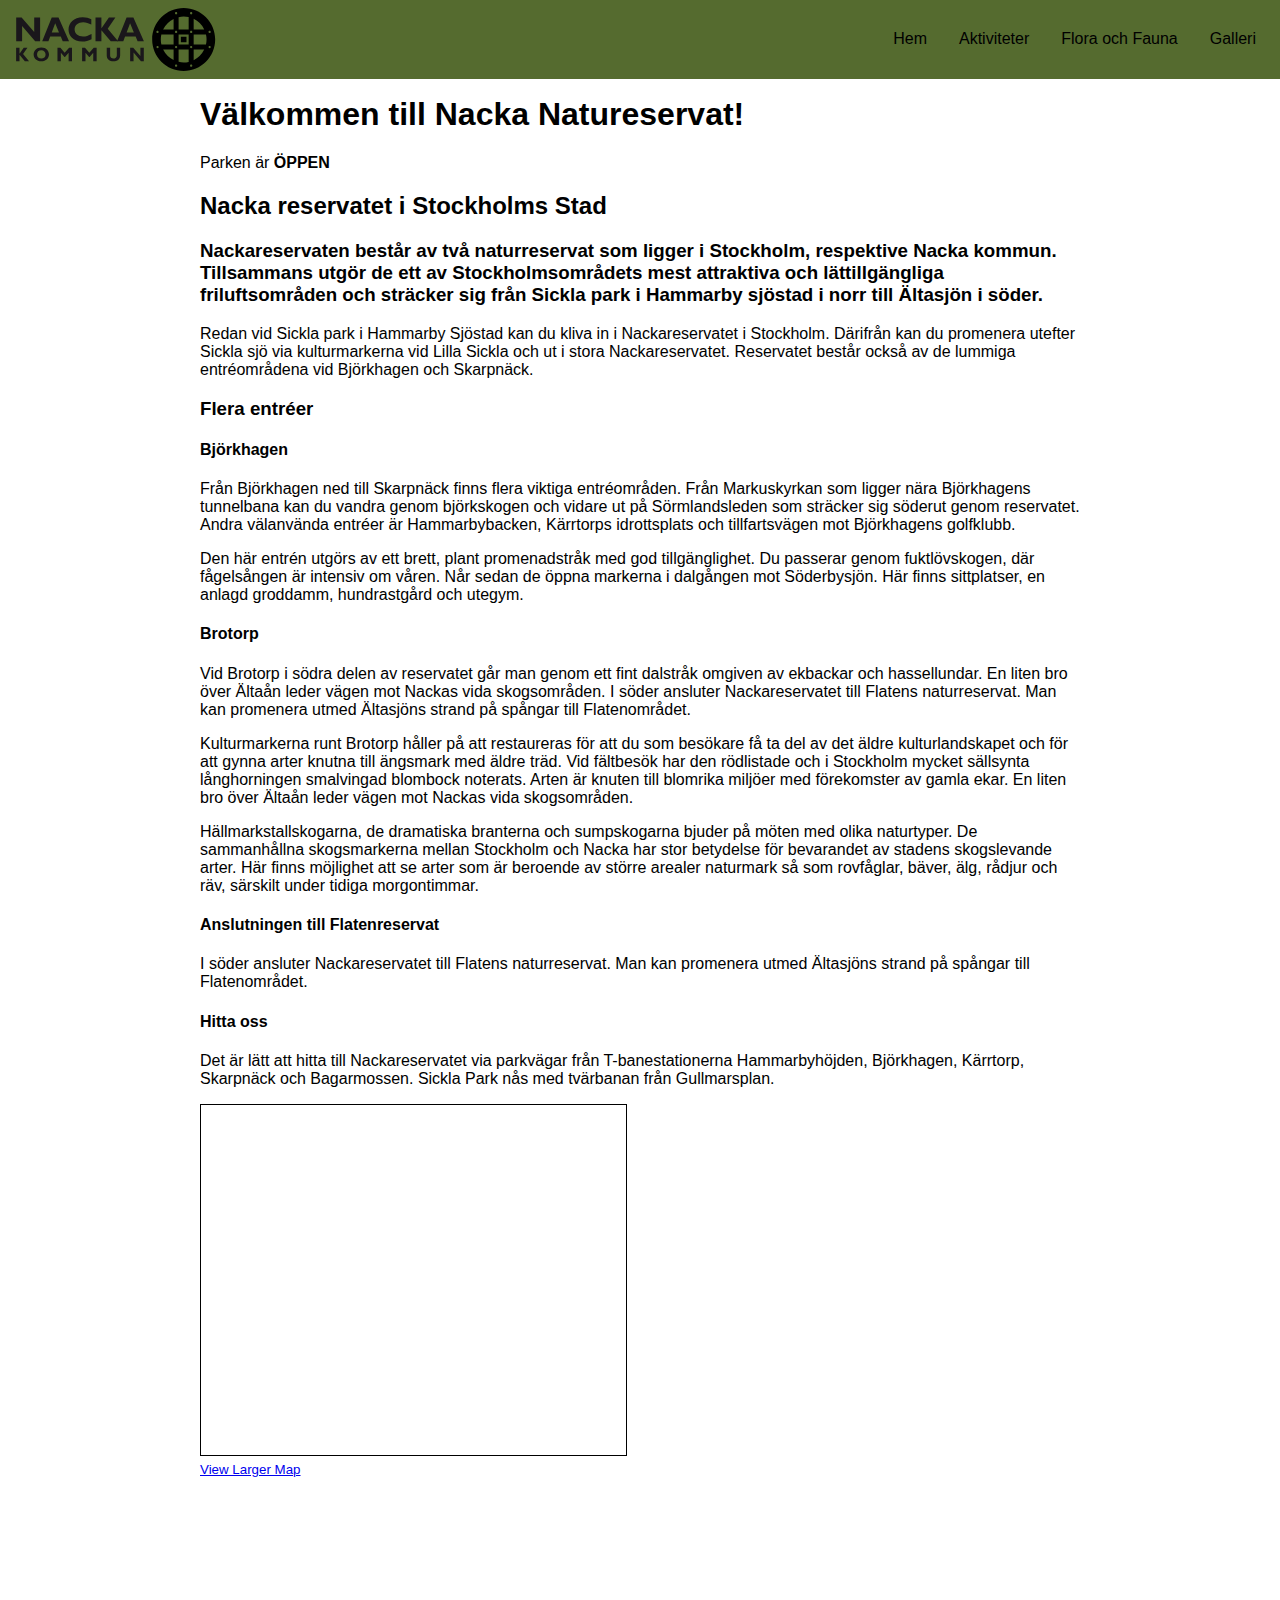
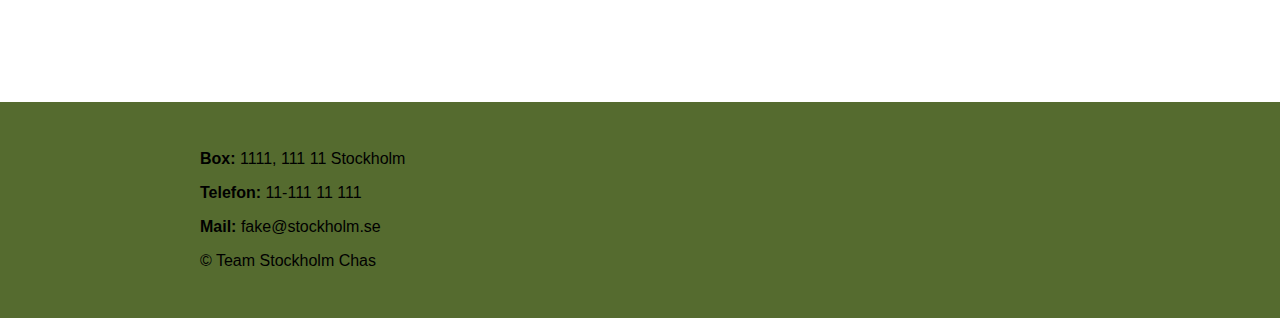
<file: index.html>
<!DOCTYPE html>
<html lang="sv">
<head>
    <meta charset="UTF-8">
    <meta name="viewport" content="width=device-width, initial-scale=1.0">
    <title>Hem</title>
    <link rel="stylesheet" href="sharedStyles.css">
    <link rel="shortcut icon" href="content/images/favicon.svg" type="image/x-icon">
</head>

<body>
    <header>
        <img class="nav-image" src="content/images/nacka-black.svg" alt="Nacka Icon">
        <nav>
            <a class="nav-item" href="index.html">Hem</a>
            <a class="nav-item" href="aktiviteter.html">Aktiviteter</a>
            <a class="nav-item" href="flora-och-fauna.html">Flora och Fauna</a>
            <a class="nav-item" href="galleri.html">Galleri</a>
        </nav>
    </header>

    <main>

        <h1>Välkommen till Nacka Natureservat!</h1>

        <aside>
            <p>Parken är <strong>ÖPPEN</strong></p>
        </aside>

    
        <article>
            <section>
                <h2>Nacka reservatet i Stockholms Stad</h2>
                <h3>Nackareservaten består av två naturreservat som ligger i Stockholm, respektive Nacka kommun. 
                    Tillsammans utgör de ett av Stockholmsområdets mest attraktiva och lättillgängliga friluftsområden 
                    och sträcker sig från Sickla park i Hammarby sjöstad i norr till Ältasjön i söder.</h3>
                <p>Redan vid Sickla park i Hammarby Sjöstad kan du kliva in i Nackareservatet i Stockholm. 
                    Därifrån kan du promenera utefter Sickla sjö via kulturmarkerna vid Lilla Sickla och ut i stora Nackareservatet. 
                    Reservatet består också av de lummiga entréområdena vid Björkhagen och Skarpnäck.</p>
            </section>
            <section>
                <h3>Flera entréer</h3>
                <h4>Björkhagen</h4>
                <p>
                    Från Björkhagen ned till Skarpnäck finns flera viktiga entréområden. 
                    Från Markuskyrkan som ligger nära Björkhagens tunnelbana kan du vandra genom björkskogen och 
                    vidare ut på Sörmlandsleden som sträcker sig söderut genom reservatet. 
                    Andra välanvända entréer är Hammarbybacken, Kärrtorps idrottsplats och tillfartsvägen mot Björkhagens golfklubb.
                </p>
                <p>
                    Den här entrén utgörs av ett brett, plant promenadstråk med god tillgänglighet. 
                    Du passerar genom fuktlövskogen, där fågelsången är intensiv om våren. 
                    Når sedan de öppna markerna i dalgången mot Söderbysjön. 
                    Här finns sittplatser, en anlagd groddamm, hundrastgård och utegym.
                </p>
                <h4>Brotorp</h4>
                <p>
                    Vid Brotorp i södra delen av reservatet går man genom ett fint dalstråk omgiven av ekbackar och hassellundar. 
                    En liten bro över Ältaån leder vägen mot Nackas vida skogsområden. I söder ansluter Nackareservatet till Flatens naturreservat. 
                    Man kan promenera utmed Ältasjöns strand på spångar till Flatenområdet.
                </p>
                <p>
                    Kulturmarkerna runt Brotorp håller på att restaureras för att du som besökare få ta del av det äldre kulturlandskapet och 
                    för att gynna arter knutna till ängsmark med äldre träd. 
                    Vid fältbesök har den rödlistade och i Stockholm mycket sällsynta långhorningen smalvingad blombock noterats. 
                    Arten är knuten till blomrika miljöer med förekomster av gamla ekar. En liten bro över Ältaån leder vägen mot Nackas vida skogsområden.
                </p>
                <p>
                    Hällmarkstallskogarna, de dramatiska branterna och sumpskogarna bjuder på möten med olika naturtyper. 
                    De sammanhållna skogsmarkerna mellan Stockholm och Nacka har stor betydelse för bevarandet av stadens skogslevande arter. 
                    Här finns möjlighet att se arter som är beroende av större arealer naturmark så som rovfåglar, bäver, 
                    älg, rådjur och räv, särskilt under tidiga morgontimmar.
                </p>
                <h4>Anslutningen till Flatenreservat</h4>
                <p>
                    I söder ansluter Nackareservatet till Flatens naturreservat. 
                    Man kan promenera utmed Ältasjöns strand på spångar till Flatenområdet.
                </p>
            </section>
            <section>
                <h4>Hitta oss</h4>
                <p>
                    Det är lätt att hitta till Nackareservatet via parkvägar från T-banestationerna Hammarbyhöjden, 
                    Björkhagen, Kärrtorp, Skarpnäck och Bagarmossen. Sickla Park nås med tvärbanan från Gullmarsplan.
                </p>
                <iframe width="425" height="350" src="https://www.openstreetmap.org/export/embed.html?bbox=18.075771331787113%2C59.254912815376116%2C18.219966888427738%2C59.31050511674698&amp;layer=mapnik" style="border: 1px solid black"></iframe>
                <br/><small><a href="https://www.openstreetmap.org/#map=13/59.28272/18.14787">View Larger Map</a></small>
            </section>
        </article>
    </main>

    <footer>
        <p class="footer-item"><strong>Box:</strong> 1111, 111 11 Stockholm</p>
        <p class="footer-item"><strong>Telefon: </strong><a class="footer-contact" href="tel:01">11-111 11 111</a></p>
        <p class="footer-item"><strong>Mail: </strong><a class="footer-contact" href="mailto:fake@stockholm.se">fake@stockholm.se</a></p>
        <p class="footer-item">© <a class="footer-contact" href="https://github.com/ChasVasastan/NackaHemsida">Team Stockholm Chas</a></p>
    </footer>


</body>
</html>
</file>
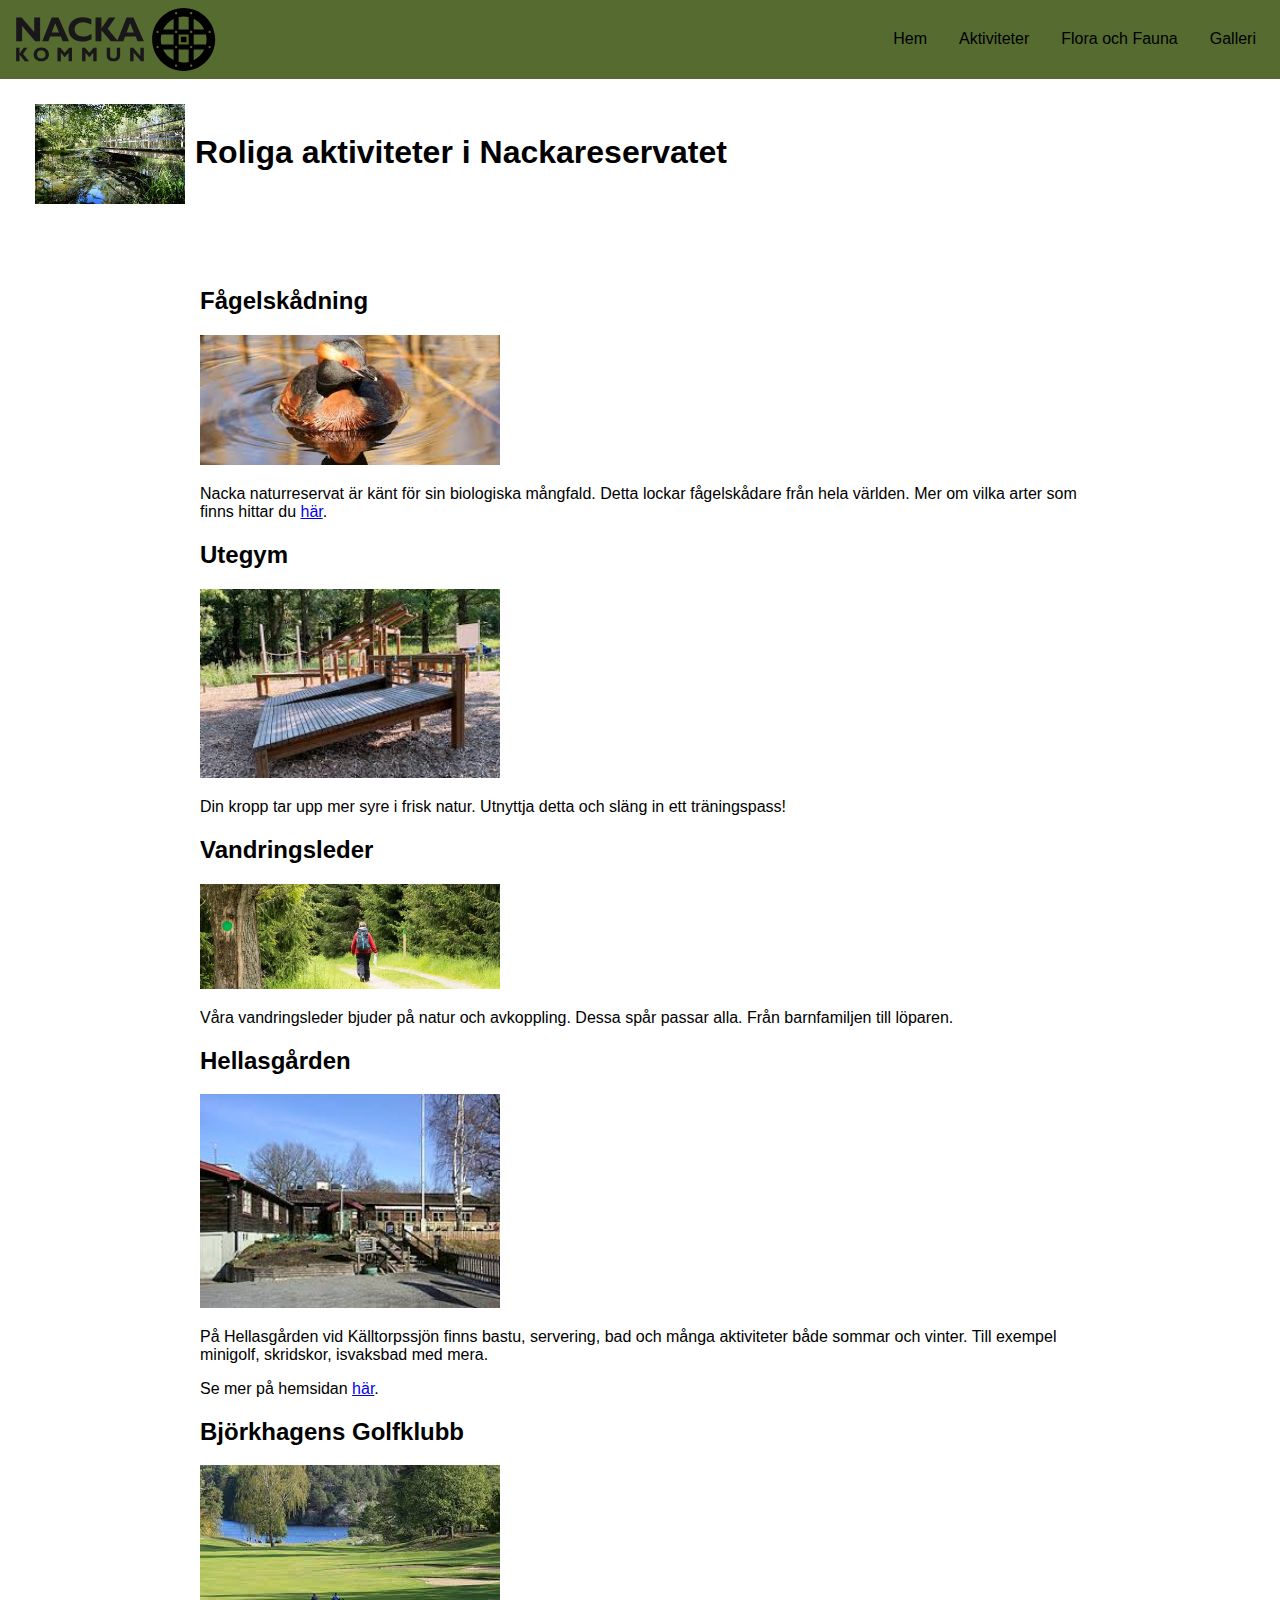
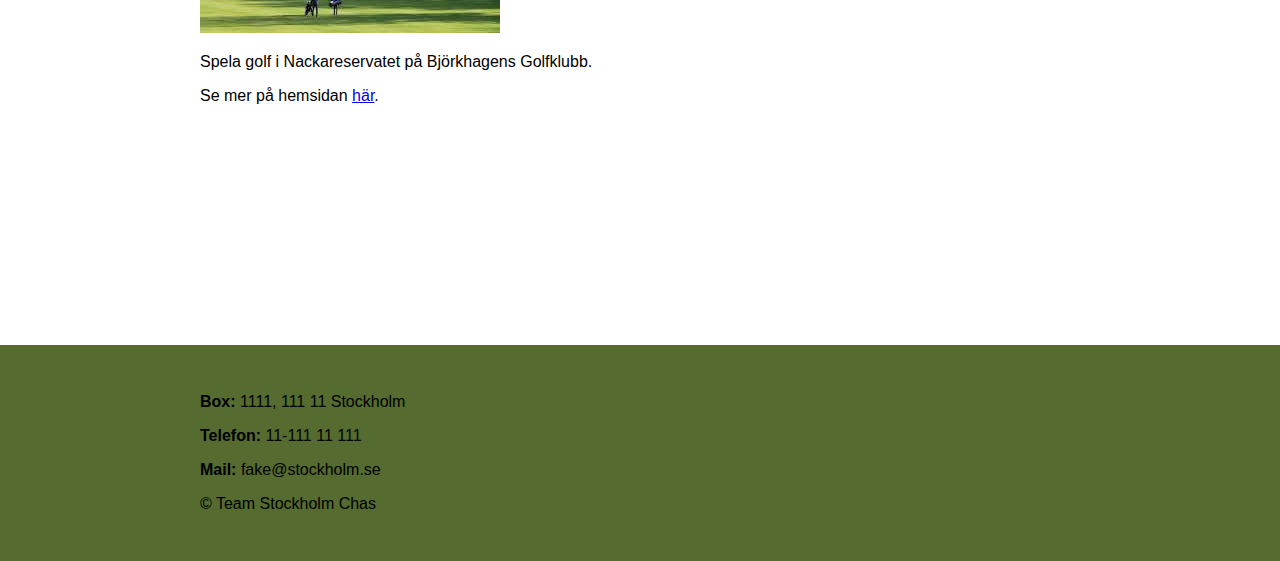
<file: aktiviteter.html>
<!DOCTYPE html>
<html lang="sv">
<head>
    <meta charset="UTF-8">
    <meta name="viewport" content="width=device-width, initial-scale=1.0">
    <title>Aktiviteter</title>
    <link rel="stylesheet" href="sharedStyles.css">
    <style>
        h1 {
            display: flex;
            flex-direction: row;
            margin-left: 0px;
            padding: 25px;
        }
        h1 img {
            padding: 10px;
        }
        h1 span {
            margin-top: 40px;
        }
    </style>
</head>
<body>
    <header>
        <img class="nav-image" src="content/images/nacka-black.svg" alt="Nacka Icon">
        <nav>            
            <a class="nav-item" href="index.html">Hem</a>
            <a class="nav-item" href="aktiviteter.html">Aktiviteter</a>
            <a class="nav-item" href="flora-och-fauna.html">Flora och Fauna</a>
            <a class="nav-item" href="galleri.html">Galleri</a>
        </nav>
    </header>
         
     <h1><img src="content/images/bro.jpg" alt="Bro i Nackareservatet" width="150"/><span>Roliga aktiviteter i Nackareservatet</span></h1>
    <main>
       
        <section>
            <h2>Fågelskådning</h2>
            <img src="content/images/fågelskådning.jpg" alt="Fågelskådning" width="300">
                <p>Nacka naturreservat är känt för sin biologiska mångfald.
                    Detta lockar fågelskådare från hela världen. Mer om vilka
                    arter som finns hittar du <a href="flora-och-fauna.html">här</a>.</p>
        </section>
        <section>
            <h2>Utegym</h2>
            <img src="content/images/utegym.jpg" alt="Utegym" width="300">
            <p>Din kropp tar upp mer syre i frisk natur. Utnyttja detta och släng in ett träningspass!</p>
        </section>
        <section>
            <h2>Vandringsleder</h2>
            <img src="content/images/vandringsled.jpg" alt="Vandringsled" width="300">
            <p>Våra vandringsleder bjuder på natur och avkoppling. Dessa spår passar alla. Från barnfamiljen till löparen. </p>
        </section>

        <section>
            <h2>Hellasgården</h2>
            <a href="https://hellasgarden.se/?"><img src="content/images/hellas.jpg" alt="Hellasgården" width="300"/></a>
            <p>På Hellasgården vid Källtorpssjön finns bastu, servering, bad och många aktiviteter både sommar och vinter. Till exempel minigolf, skridskor, isvaksbad med mera.</p>
            <p>Se mer på hemsidan <a href="https://hellasgarden.se/?">här</a>.</p>

        </section>

        <section>
            <h2>Björkhagens Golfklubb</h2>
            <a href="https://www.bjgk.se/"><img src="content/images/golf.jpg" alt="Golf" width="300"></a>
            <p>Spela golf i Nackareservatet på Björkhagens Golfklubb.</p>
            <p>Se mer på hemsidan <a href="https://www.bjgk.se/">här</a>.</p>
        </section>
    </main>
    <footer>
        <p class="footer-item"><strong>Box:</strong> 1111, 111 11 Stockholm</p>
        <p class="footer-item"><strong>Telefon: </strong><a class="footer-contact" href="tel:01">11-111 11 111</a></p>
        <p class="footer-item"><strong>Mail: </strong><a class="footer-contact" href="mailto:fake@stockholm.se">fake@stockholm.se</a></p>
        <p class="footer-item">© <a class="footer-contact" href="https://github.com/ChasVasastan/NackaHemsida">Team Stockholm Chas</a></p>
    </footer>
</body>
</html>
</file>
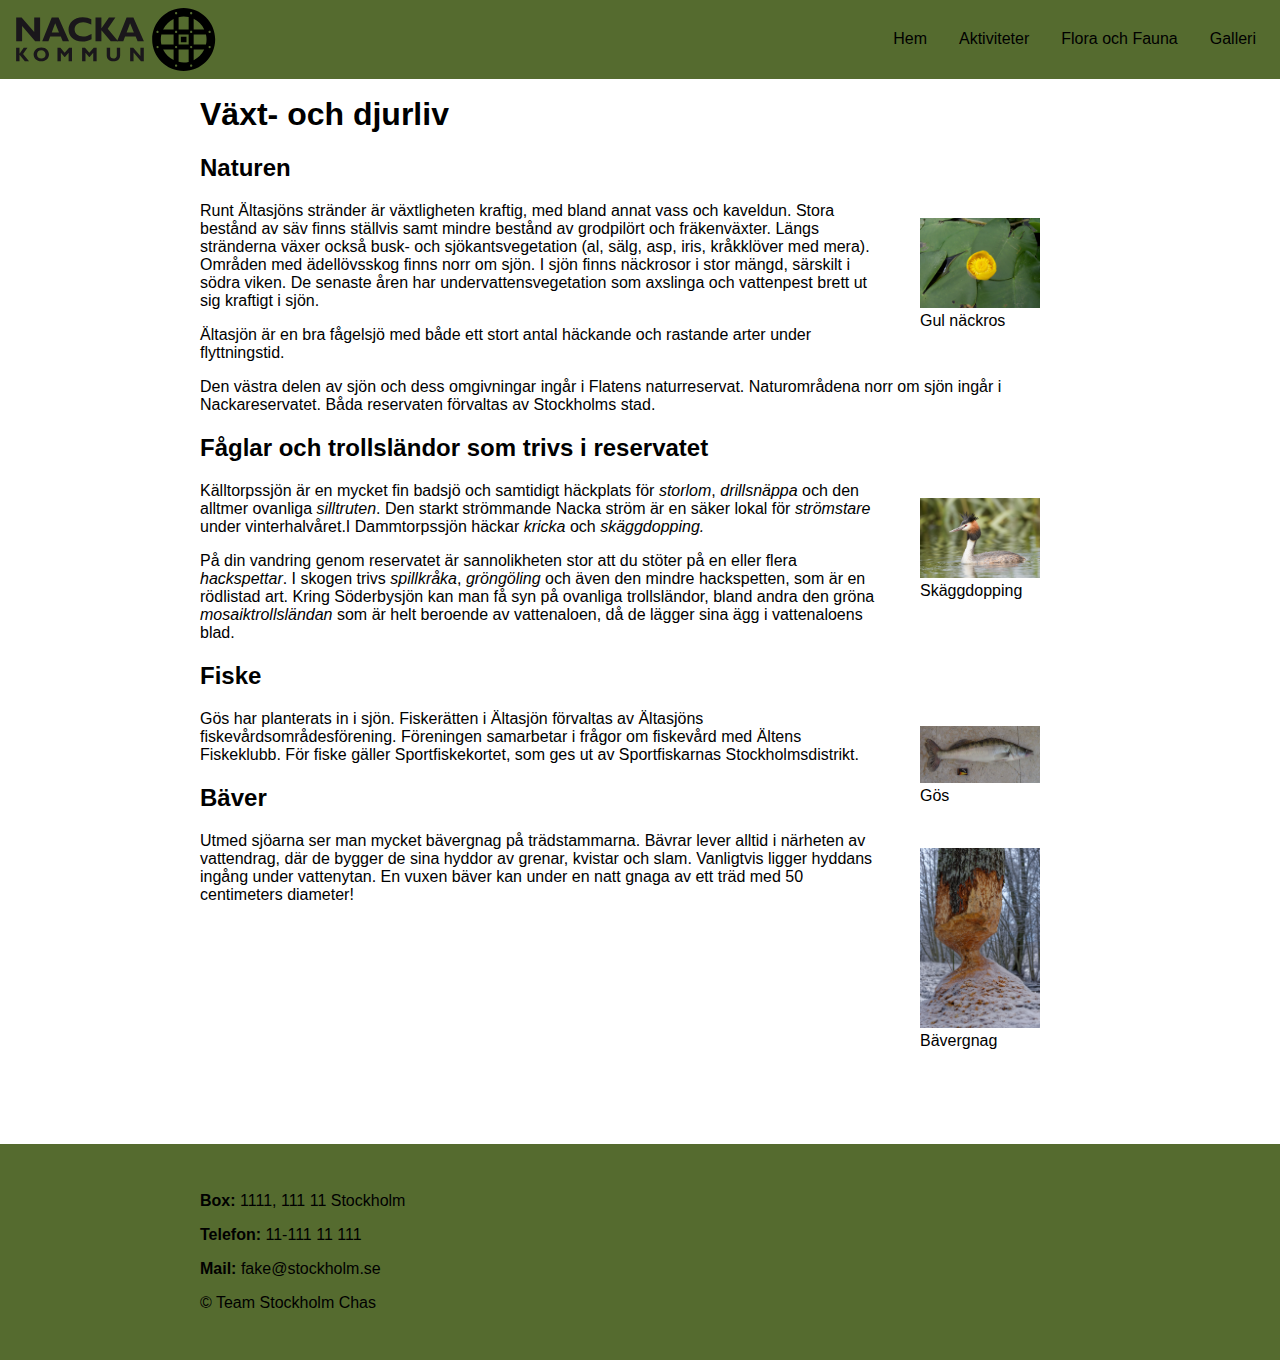
<file: flora-och-fauna.html>
<!DOCTYPE html>
<html lang="sv">
<head>
    <meta charset="UTF-8">
    <meta name="viewport" content="width=device-width, initial-scale=1.0">
    <title>Flora och fauna</title>
    <link rel="stylesheet" href="sharedStyles.css">
    <style>
     .fof img {
         width: 120px;
     }

     .fof figure {
         float: right;
     }
    </style>
</head>
<body>
    <header>
        <img class="nav-image" src="content/images/nacka-black.svg" alt="Nacka Icon">
        <nav>
            <a class="nav-item" href="index.html">Hem</a>
            <a class="nav-item" href="aktiviteter.html">Aktiviteter</a>
            <a class="nav-item" href="flora-och-fauna.html">Flora och Fauna</a>
            <a class="nav-item" href="galleri.html">Galleri</a>
        </nav>
    </header>

    <main>
    <h1>Växt- och djurliv</h1>
    <article class="fof">
        <h2>Naturen</h2>
        <figure>
            <a href="content/images/Nuphar_lutea_(Detail)_24072005-1.jpg">
                <img src="content/images/Nuphar_lutea_(Detail)_24072005-1.jpg" alt="Gul näckros (Nuphar lutea)" />
            </a>
            <figcaption>Gul näckros</figcaption>
        </figure>
        <p>Runt Ältasjöns stränder är växtligheten kraftig, med bland annat vass och kaveldun. Stora bestånd av säv finns ställvis samt mindre bestånd av grodpilört och fräkenväxter. Längs stränderna växer också busk- och sjökantsvegetation (al, sälg, asp, iris, kråkklöver med mera). Områden med ädellövsskog finns norr om sjön. I sjön finns näckrosor i stor mängd, särskilt i södra viken. De senaste åren har undervattensvegetation som axslinga och vattenpest brett ut sig kraftigt i sjön.</p>
        <p>Ältasjön är en bra fågelsjö med både ett stort antal häckande och rastande arter under flyttningstid.</p>
        <p>Den västra delen av sjön och dess omgivningar ingår i Flatens naturreservat. Naturområdena norr om sjön ingår i Nackareservatet. Båda reservaten förvaltas av Stockholms stad.</p>

        <h2>Fåglar och trollsländor som trivs i reservatet</h2>
        <figure>
            <a href="content/images/Podiceps_cristatus_2_-_Lake_Dulverton.jpg">
                <img src="content/images/Podiceps_cristatus_2_-_Lake_Dulverton.jpg" alt="Skäggdopping (Podiceps cristatus)" />
            </a>
            <figcaption>Skäggdopping</figcaption>
        </figure>
        <p>Källtorpssjön är en mycket fin badsjö och samtidigt häckplats för <em>storlom</em>, <em>drillsnäppa</em> och den alltmer ovanliga <em>silltruten</em>. Den starkt strömmande Nacka ström är en säker lokal för <em>strömstare</em> under vinterhalvåret.I Dammtorpssjön häckar <em>kricka</em> och <em>skäggdopping. </em></p>
        <p>På din vandring genom reservatet är sannolikheten stor att du stöter på en eller flera <em>hackspettar</em>. I skogen trivs <em>spillkråka</em>, <em>gröngöling</em> och även den mindre hackspetten, som är en rödlistad art. Kring Söderbysjön kan man få syn på ovanliga trollsländor, bland andra den gröna <em>mosaiktrollsländan</em> som är helt beroende av vattenaloen, då de lägger sina ägg i vattenaloens blad.</p>

        <h2>Fiske</h2>
        <figure>
            <a href="content/images/Sander_lucioperca_1.jpg">
                <img src="content/images/Sander_lucioperca_1.jpg" alt="Gös (Sander lucioperca)" />
            </a>
            <figcaption>Gös</figcaption>
        </figure>
        <p>Gös har planterats in i sjön. Fiskerätten i Ältasjön förvaltas av Ältasjöns fiskevårdsområdesförening. Föreningen samarbetar i frågor om fiskevård med Ältens Fiskeklubb. För fiske gäller Sportfiskekortet, som ges ut av Sportfiskarnas Stockholmsdistrikt.</p>

        <h2>Bäver</h2>
        <figure>
            <a href="content/images/beaver_cutting.jpg">
                <img src="content/images/beaver_cutting.jpg" alt="Bävergnag" />
            </a>
            <figcaption>Bävergnag</figcaption>
        </figure>
        <p>Utmed sjöarna ser man mycket bävergnag på trädstammarna. Bävrar lever alltid i närheten av vattendrag, där de bygger de sina hyddor av grenar, kvistar och slam. Vanligtvis ligger hyddans ingång under vattenytan. En vuxen bäver kan under en natt gnaga av ett träd med 50 centimeters diameter!</p>
    </article>
    </main>

    <footer>
        <p class="footer-item"><strong>Box:</strong> 1111, 111 11 Stockholm</p>
        <p class="footer-item"><strong>Telefon: </strong><a class="footer-contact" href="tel:01">11-111 11 111</a></p>
        <p class="footer-item"><strong>Mail: </strong><a class="footer-contact" href="mailto:fake@stockholm.se">fake@stockholm.se</a></p>
        <p class="footer-item">© <a class="footer-contact" href="https://github.com/ChasVasastan/NackaHemsida">Team Stockholm Chas</a></p>
    </footer>

</body>
</html>
</file>
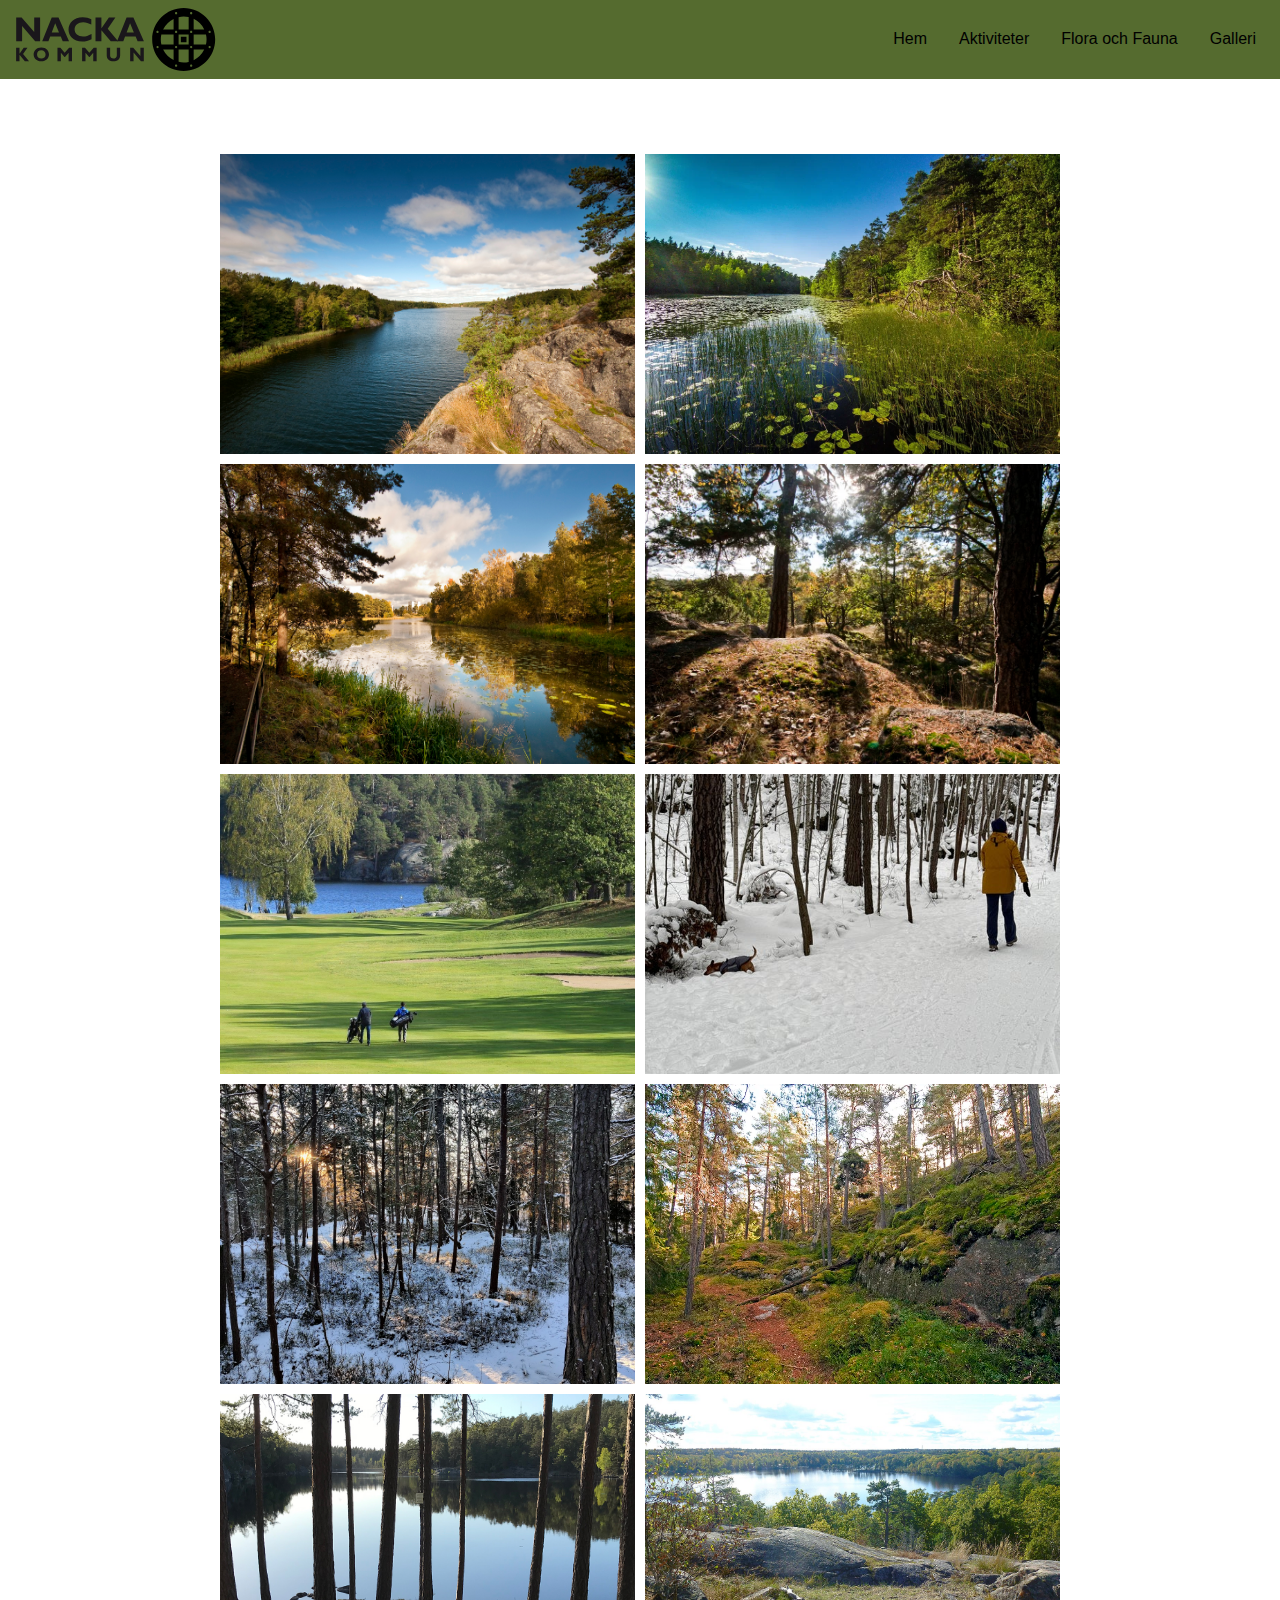
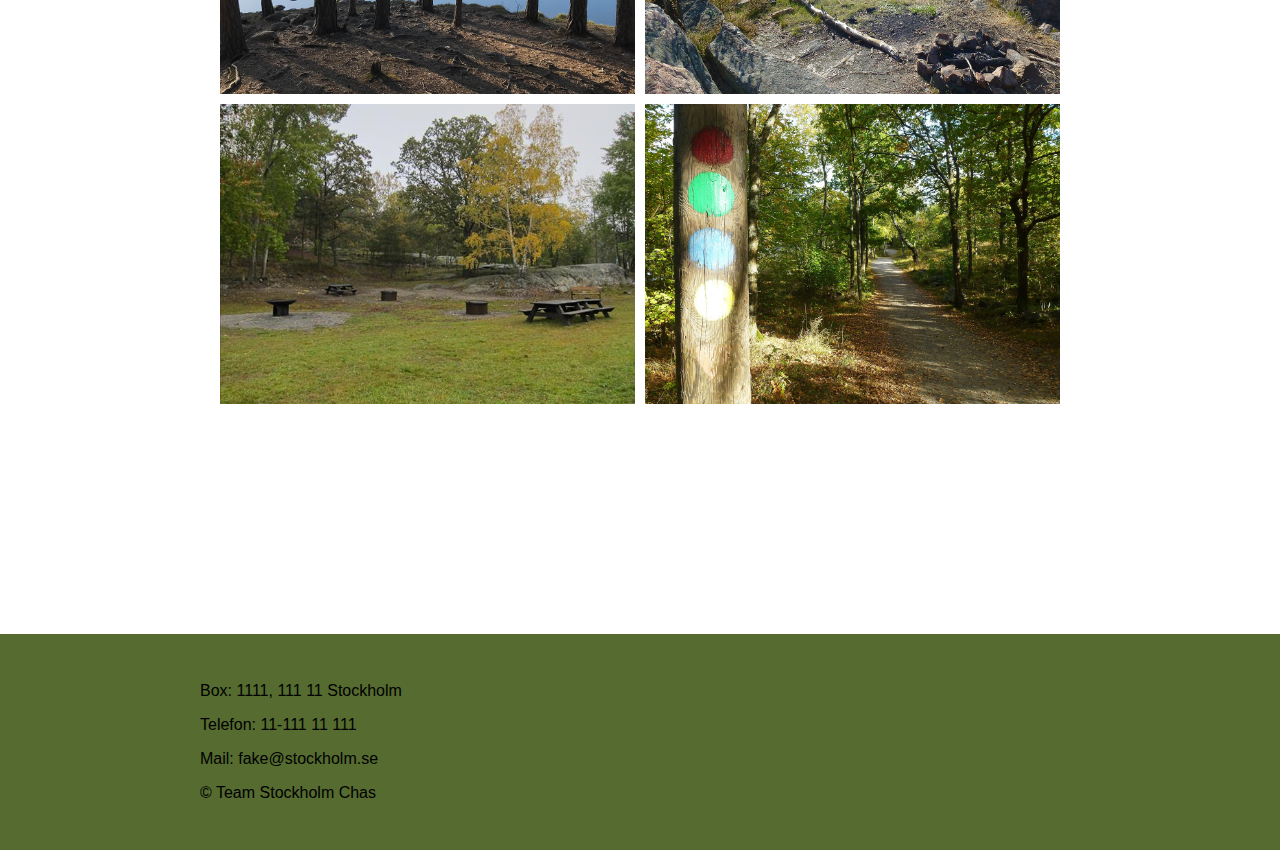
<file: galleri.html>
<!DOCTYPE html>
<html lang="sv">
<head>
    <meta charset="UTF-8">
    <meta name="viewport" content="width=device-width, initial-scale=1.0">
    <title>Galleri</title>
    <link rel="stylesheet" href="sharedStyles.css">
<style>
   .image-grid{
    display: grid;
    grid-template-columns: repeat(auto-fill, minmax(300px, 1fr));
    gap: 10px;
    padding: 20px;
    margin-left: 200px;
    margin-right: 200px;
    margin-top: 50px;
}

.image-grid img{
    width: 100%;
    height: 300px;
    display: block;
    object-fit: cover;
    cursor: pointer;
}

.enlarged-image {
    display: none;
    position: fixed;

}

</style>

</head>
<body>

    <header>
        <img class="nav-image" src="content/images/nacka-black.svg" alt="Nacka Icon">
        <nav>
            <a class="nav-item" href="index.html">Hem</a>
            <a class="nav-item" href="aktiviteter.html">Aktiviteter</a>
            <a class="nav-item" href="flora-och-fauna.html">Flora och Fauna</a>
            <a class="nav-item" href="galleri.html">Galleri</a>
        </nav>
    </header>

<br>
<br>
    <div class = "image-grid">
            <img src = "content/images/flaten.jpg" >
            <img src = "content/images/lotus.webp" >
            <img src = "content/images/sjo.jpg" >
            <img src = "content/images/skog.webp" >
            <img src = "content/images/golfbana.jpg">
            <img src = "content/images/winter.jpg" >
            <img src = "content/images/winterTrees.jpg" >      
            <img src = "content/images/trollskog.webp" >
            <img src = "content/images/träd.jpg" >    
            <img src = "content/images/bergGrill.jpg" >
            <img src = "content/images/grill.jpg" >
            <img src = "content/images/vandring.jpg" >
        </div>
<br>
        <footer>
            <p class="footer-item">Box: 1111, 111 11 Stockholm</p>
            <p class="footer-item">Telefon: <a class="footer-contact" href="tel:01">11-111 11 111</a></p>
            <p class="footer-item">Mail: <a class="footer-contact" href="mailto:fake@stockholm.se">fake@stockholm.se</a></p>
            <p class="footer-item">© <a class="footer-contact" href="https://github.com/ChasVasastan/NackaHemsida">Team Stockholm Chas</a></p>
        </footer>
    
</body>
</html>
</file>
<file: sharedStyles.css>
* {
    font-family: sans-serif;
}

header {
    display: flex;
    position: fixed;
    top: 0;
    right: 0;
    background-color: darkolivegreen;
    width: 100%;
}

nav {
    display: flex;
    margin-left: auto;
    align-items: center;
}

footer {
    background-color: darkolivegreen;
    width: 100%;
    margin-top: 12em;
    padding-top: 2em;
    padding-bottom: 2em;
}

body {
    padding-top: 3em;
    margin: 0;
}

main {
    margin-right: 200px;
    margin-left: 200px;
    padding-bottom: 2em;
    margin-top: 3em;
}

.nav-item {
    margin-top: 0;
    margin-right: 1em;
    padding: 1em 0.5em 1em 0.5em;
    padding-bottom: 1em;
    color: black;
    text-decoration: none;
}

.nav-item:hover {
    background-color: aliceblue;
}

.nav-image {
    margin-left: 1em;
    margin-bottom: 0.5em;
    margin-top: 0.5em;
    padding: 0;

    width: 200px;
    height: 200x;
    object-fit: contain;
}

.footer-item {
    margin-right: 200px;
    margin-left: 200px;
}

.footer-contact {
    text-decoration: none;
    color: black;
}

.footer-contact:hover {
    text-decoration: underline;
}
</file>
